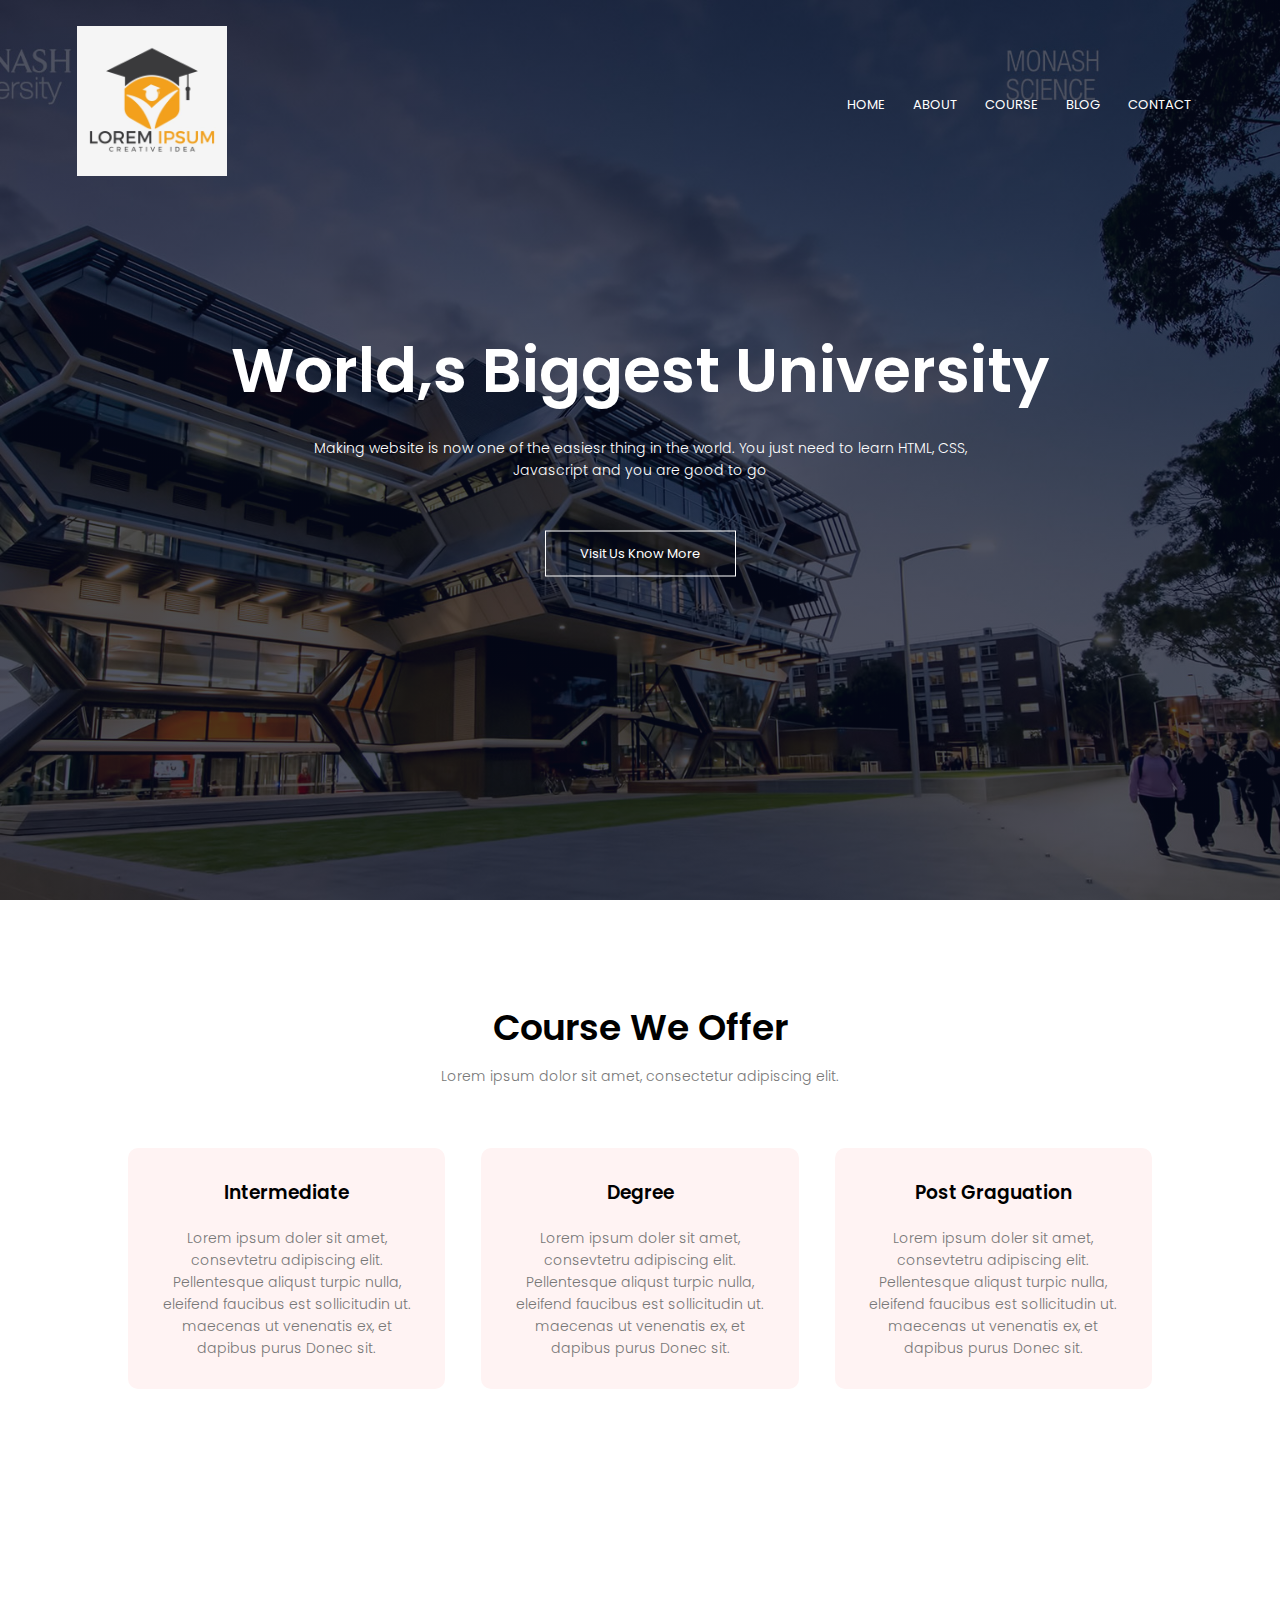
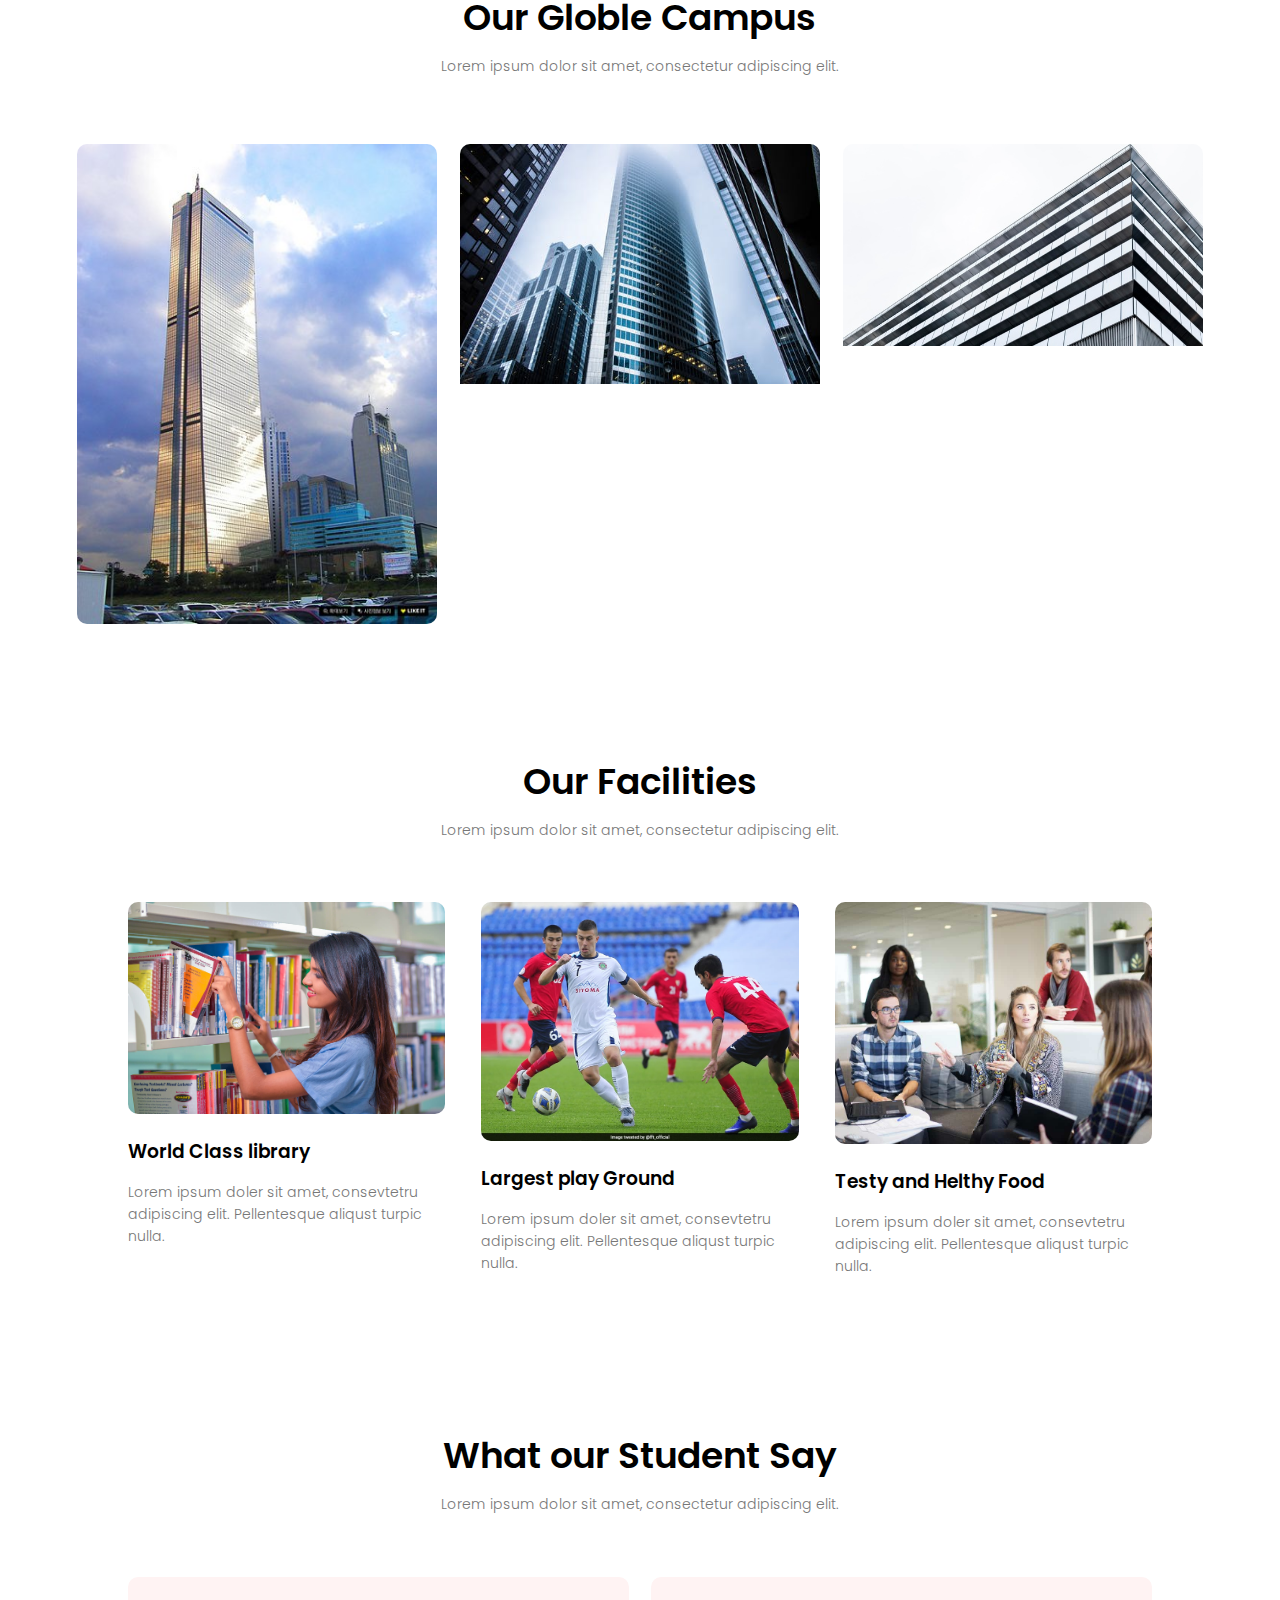
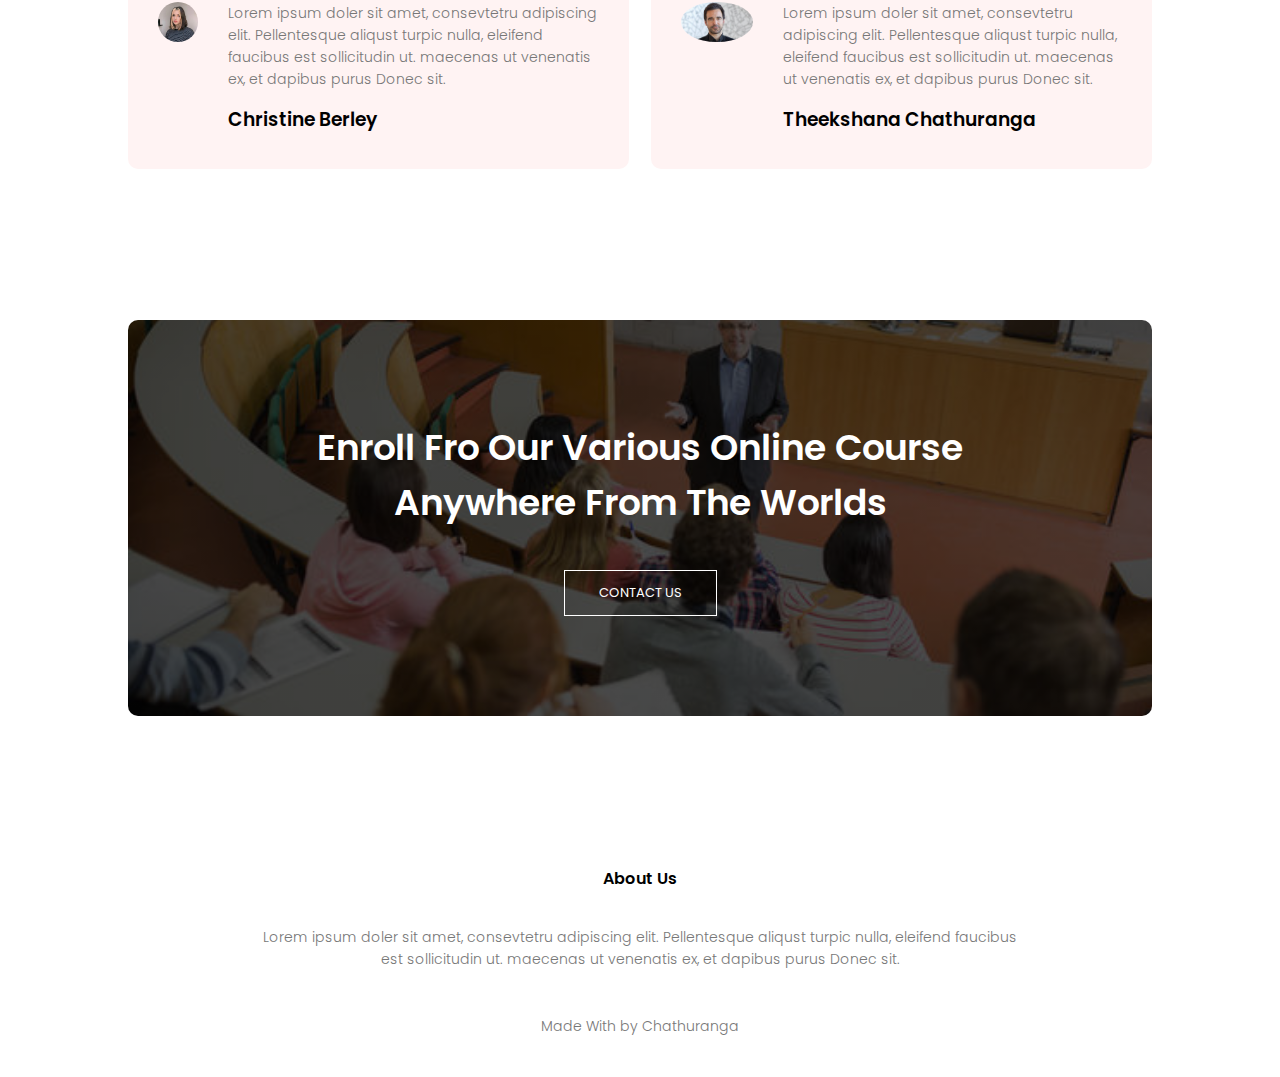
<file: index.html>
<!DOCTYPE html>
<html>
    <head>
        <meta name="viewport" content="with=device-width, initial-scale=1.0">
        <title>University Website</title>
        <link rel="stylesheet" href="style.css">
        <link href="link rel=" preconnect href="https://fonts.googleapis.com">
        <link rel="preconnect" href="https://fonts.gstatic.com" crossorigin>
        <link href="https://fonts.googleapis.com/css2?family=Poppins:wght@700&display=swap" rel="stylesheet">
    </head>
    <body>
        <section class="header">
            <nav>
                <a href="index.html"><img src="images/logo.jpg"></a>
                <div class="nav-links">
                    <ul>
                        <li><a href="index.html">HOME</li>
                        <li><a href="about.html">ABOUT</li>
                        <li><a href="course.html">COURSE</li>
                        <li><a href="block.html">BLOG</li>
                        <li><a href="contact.html">CONTACT</li>    
                    </ul>
                </div>
            </nav>
            <div class="text-box">
                <h1>World,s Biggest University</h1>
                <p>Making website is now one of the easiesr thing in the world. You just need to
                     learn HTML, CSS,<br> Javascript and you are good to go</p>
                     <a href="" class="hero-btn">Visit Us Know More</a>
            </div>
        </section>
<!------Course------>
<section class="course">
    <h1>Course We Offer</h1>
    <p>Lorem ipsum dolor sit amet, consectetur adipiscing elit.</p>
    <div class="row">
        <div class="course-col">
            <h3>Intermediate</h3>
            <p>Lorem ipsum doler sit amet, consevtetru adipiscing elit.
                Pellentesque aliqust turpic nulla, eleifend faucibus est sollicitudin ut.
                 maecenas ut venenatis ex, et dapibus purus Donec sit.
            </p>
        </div>
        <div class="course-col">
            <h3>Degree</h3>
            <p>Lorem ipsum doler sit amet, consevtetru adipiscing elit.
                Pellentesque aliqust turpic nulla, eleifend faucibus est sollicitudin ut.
                 maecenas ut venenatis ex, et dapibus purus Donec sit.
            </p>
        </div>
        <div class="course-col">
            <h3>Post Graguation</h3>
            <p>Lorem ipsum doler sit amet, consevtetru adipiscing elit.
                Pellentesque aliqust turpic nulla, eleifend faucibus est sollicitudin ut.
                 maecenas ut venenatis ex, et dapibus purus Donec sit.
            </p>
        </div>
    </div>
</section>
<!-----Campus---->
<section class="campus">
    <h1>Our Globle Campus</h1>
    <p>Lorem ipsum dolor sit amet, consectetur adipiscing elit.</p>
    <div class="row">
        <div class="campus-col">
            <img src="images/london.jpg">
            <div class="layer">
                <h3>LONDON</h3>
            </div>
        </div>
        <div class="campus-col">
            <img src="images/newyork.jpeg">
            <div class="layer">
                <h3>NEW YORK</h3>
            </div>
        </div>
        <div class="campus-col">
            <img src="images/woshington.jpg">
            <div class="layer">
                <h3>WOSHINGTON</h3>
            </div>
        </div>
</div>

</section>
<!-----Facilities----->
<section class="facilities">
    <h1>Our Facilities</h1>
    <p>Lorem ipsum dolor sit amet, consectetur adipiscing elit.</p>
    <div class="row">
        <div class="facilities-col">
            <img src="images/library.jpg">
            <h3>World Class library</h3>
            <p>Lorem ipsum doler sit amet, consevtetru adipiscing elit.
                Pellentesque aliqust turpic nulla.</p>
        </div>
        <div class="facilities-col">
            <img src="images/basketball.jpg">
            <h3>Largest play Ground</h3>
            <p>Lorem ipsum doler sit amet, consevtetru adipiscing elit.
                Pellentesque aliqust turpic nulla.</p>
        </div>
        <div class="facilities-col">
            <img src="images/cafeteria.jpeg">
            <h3>Testy and Helthy Food</h3>
            <p>Lorem ipsum doler sit amet, consevtetru adipiscing elit.
                Pellentesque aliqust turpic nulla.</p>
        </div>
    </div>
</section>
<!----testimonials----->
<section class="testimonials">
    <h1>What our Student Say</h1>
    <p>Lorem ipsum dolor sit amet, consectetur adipiscing elit.</p>
    <div class="row">
        <div class="testimonials-col">
            <img src="images/user1.jpg">
            <div>
                <p>Lorem ipsum doler sit amet, consevtetru adipiscing elit.
                    Pellentesque aliqust turpic nulla, eleifend faucibus est sollicitudin ut.
                     maecenas ut venenatis ex, et dapibus purus Donec sit.
                </p>
                
                <h3>Christine Berley</h3>
                <i class="far fa-star"></i>
                <i class="far fa-star"></i>
                <i class="far fa-star"></i>
                <i class="far fa-star"></i>
                <i class="far fa-star-0"></i>
                

            </div>
        </div>
        <div class="testimonials-col">
            <img src="images/user2.jpeg">
            <div>
                <p>Lorem ipsum doler sit amet, consevtetru adipiscing elit.
                    Pellentesque aliqust turpic nulla, eleifend faucibus est sollicitudin ut.
                     maecenas ut venenatis ex, et dapibus purus Donec sit.
                </p>
                <h3>Theekshana Chathuranga</h3>
                <i class="far fa-star"></i>
                <i class="far fa-star"></i>
                <i class="far fa-star"></i>
                <i class="far fa-star"></i>
                <i class="far fa-star-half-0"></i>

                
            </div>
        </div>
    </div>
</section>
<!----call to action-->
<section class="cta">
    <h1>Enroll Fro Our Various Online Course<br> Anywhere From The Worlds</h1>
    <a href="" class="hero-btn">CONTACT US</a>
</section>

<!----footer-->
<section class="footer">
    <h4>About Us</h4>
    <p>Lorem ipsum doler sit amet, consevtetru adipiscing elit.
        Pellentesque aliqust turpic nulla, eleifend faucibus<br> est sollicitudin ut.
         maecenas ut venenatis ex, et dapibus purus Donec sit.</p>
    <div class="icon">
        <i class="far fa-facebook"></i>
        <i class="far fa-twiter"></i>
        <i class="far fa-instagram"></i>
        <i class="far fa-linkedin"></i>
    </div>
    <p>Made With <i class="fa fa-heart-o"></i> by Chathuranga </p>
</section>
        
    </body>

</html>
</file>
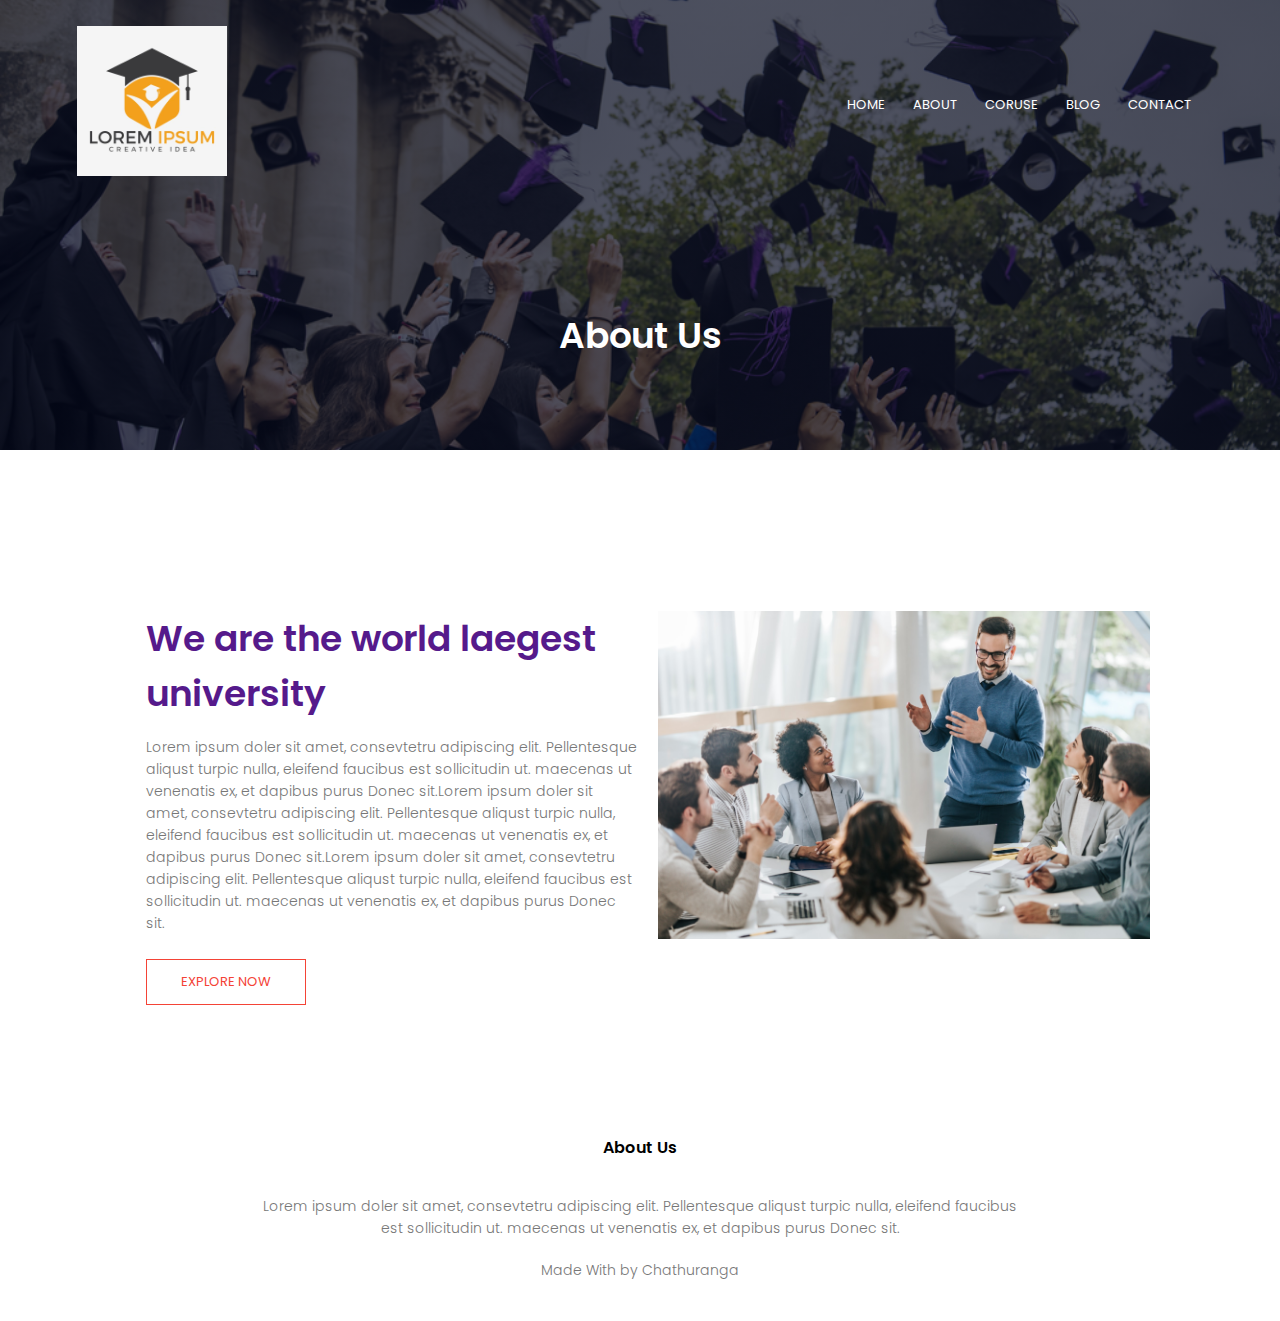
<file: about.html>
<!DOCTYPE html>
<html>
    <head>
        <meta name="viewport" content="with=device-width, initial-scale=1.0">
        <title>University Website</title>
        <link rel="stylesheet" href="style.css">
        <link href="link rel=" preconnect href="https://fonts.googleapis.com">
        <link rel="preconnect" href="https://fonts.gstatic.com" crossorigin>
        <link href="https://fonts.googleapis.com/css2?family=Poppins:wght@700&display=swap" rel="stylesheet">
    </head>
    <body>
        <section class="sub-header">
            <nav>
                <a href="index.html"><img src="images/logo.jpg"></a>
                <dive class="nav-links">
                    <ul>
                        <li><a href="">HOME</li>
                        <li><a href="">ABOUT</li>
                        <li><a href="">CORUSE</li>
                        <li><a href="">BLOG</li>
                        <li><a href="">CONTACT</li>    
                    </ul>
                </div>
            </nav>
            <h1>About Us</h1>
        </section>
<!----about us content-->
<section class="about-us">
    <div class="row">
        <div class="about-col">
            <h1>We are the world laegest university</h1>
            <p>Lorem ipsum doler sit amet, consevtetru adipiscing elit.
                Pellentesque aliqust turpic nulla, eleifend faucibus est sollicitudin ut.
                maecenas ut venenatis ex, et dapibus purus Donec sit.Lorem ipsum doler sit amet, consevtetru adipiscing elit.
                Pellentesque aliqust turpic nulla, eleifend faucibus est sollicitudin ut.
                maecenas ut venenatis ex, et dapibus purus Donec sit.Lorem ipsum doler sit amet, consevtetru adipiscing elit.
                Pellentesque aliqust turpic nulla, eleifend faucibus est sollicitudin ut.
                maecenas ut venenatis ex, et dapibus purus Donec sit.</p>
            <a href="" class="hero-btn red-btn">EXPLORE NOW</a>
           
        </div>
        <div class="about-col"> 
            <img src="images/about.jpg">
        </div>
        
    </div>

</section>
<!----footer-->


<section class="footer">
    <h4>About Us</h4>
    <p>Lorem ipsum doler sit amet, consevtetru adipiscing elit.
        Pellentesque aliqust turpic nulla, eleifend faucibus<br> est sollicitudin ut.
         maecenas ut venenatis ex, et dapibus purus Donec sit.</p>
    <div class="icon">
        <i class="fa fa-facebook"></i>
        <i class="fa fa-twiter"></i>
        <i class="fa fa-instagram"></i>
        <i class="fa fa-linkedin"></i>
    </div>
    <p>Made With <i class="fa fa-heart-o"></i> by Chathuranga  </p>
</section>
        
    </body>

</html>
</file>
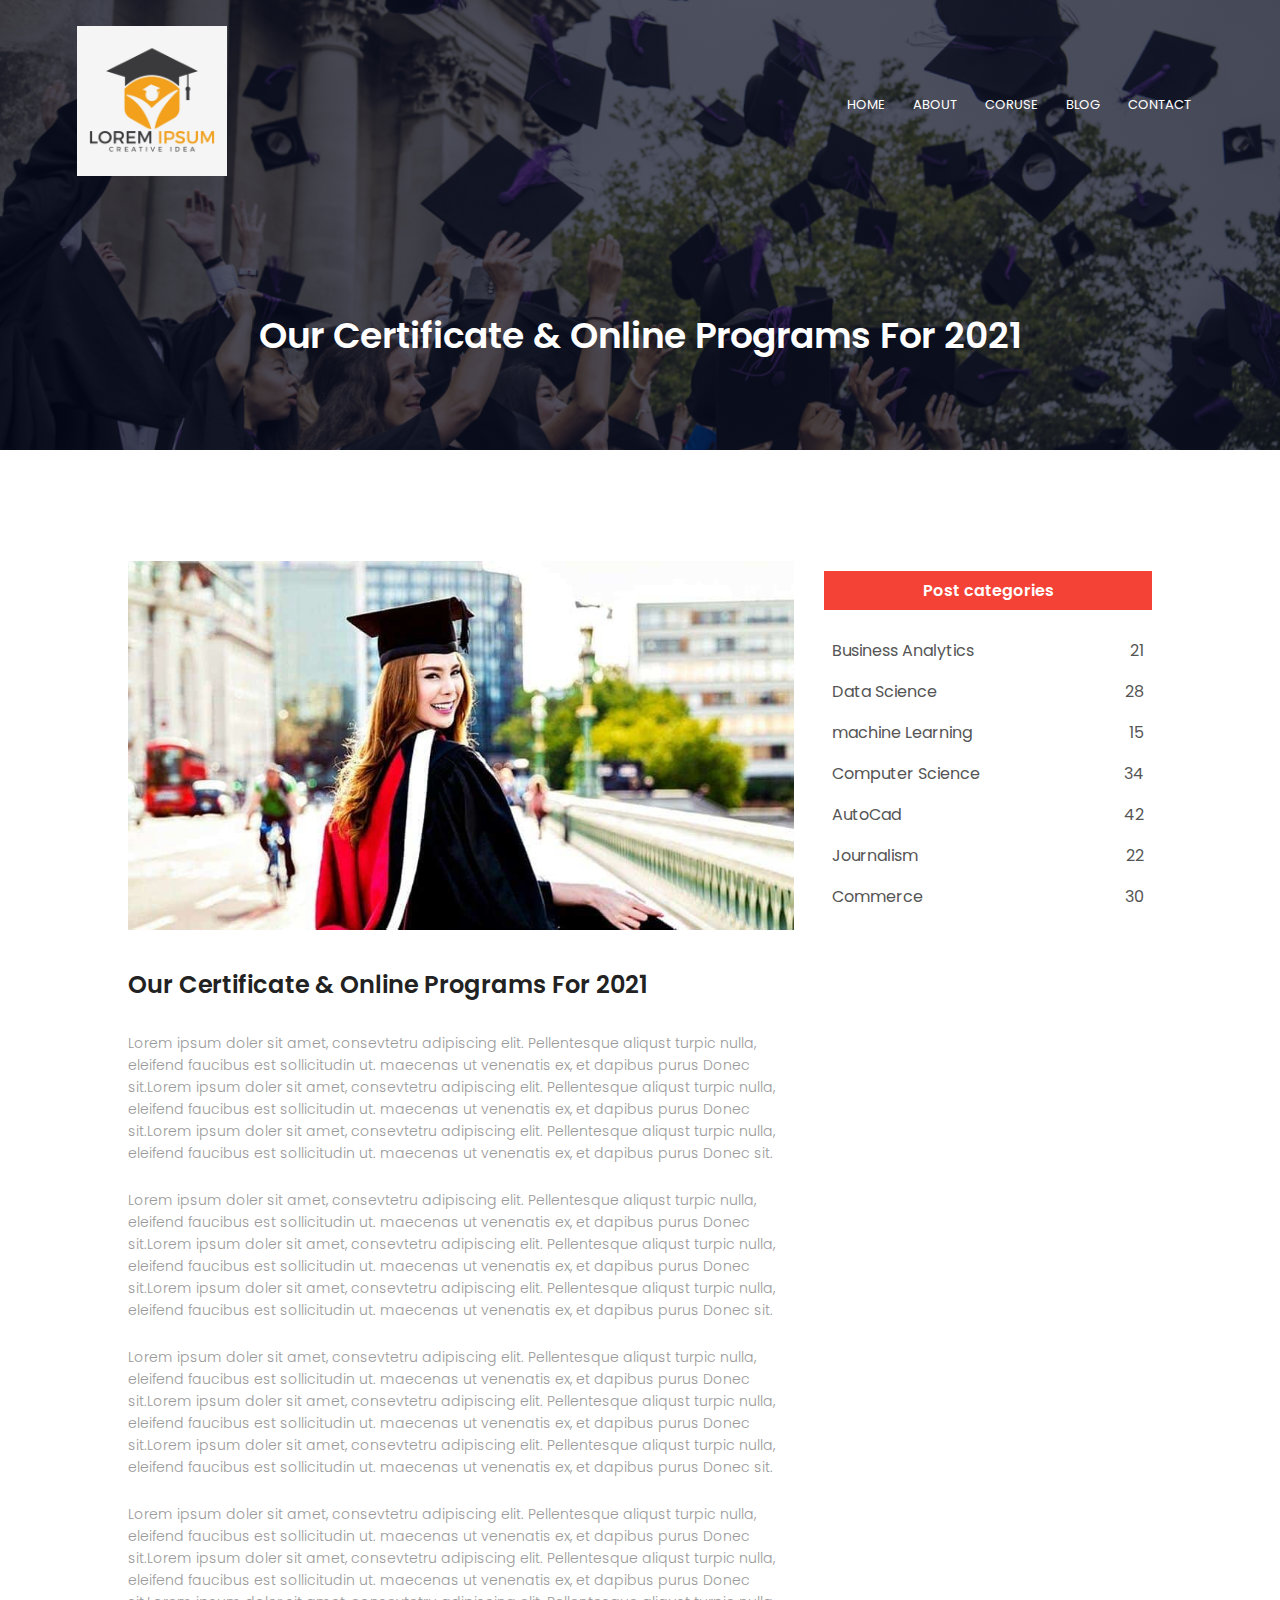
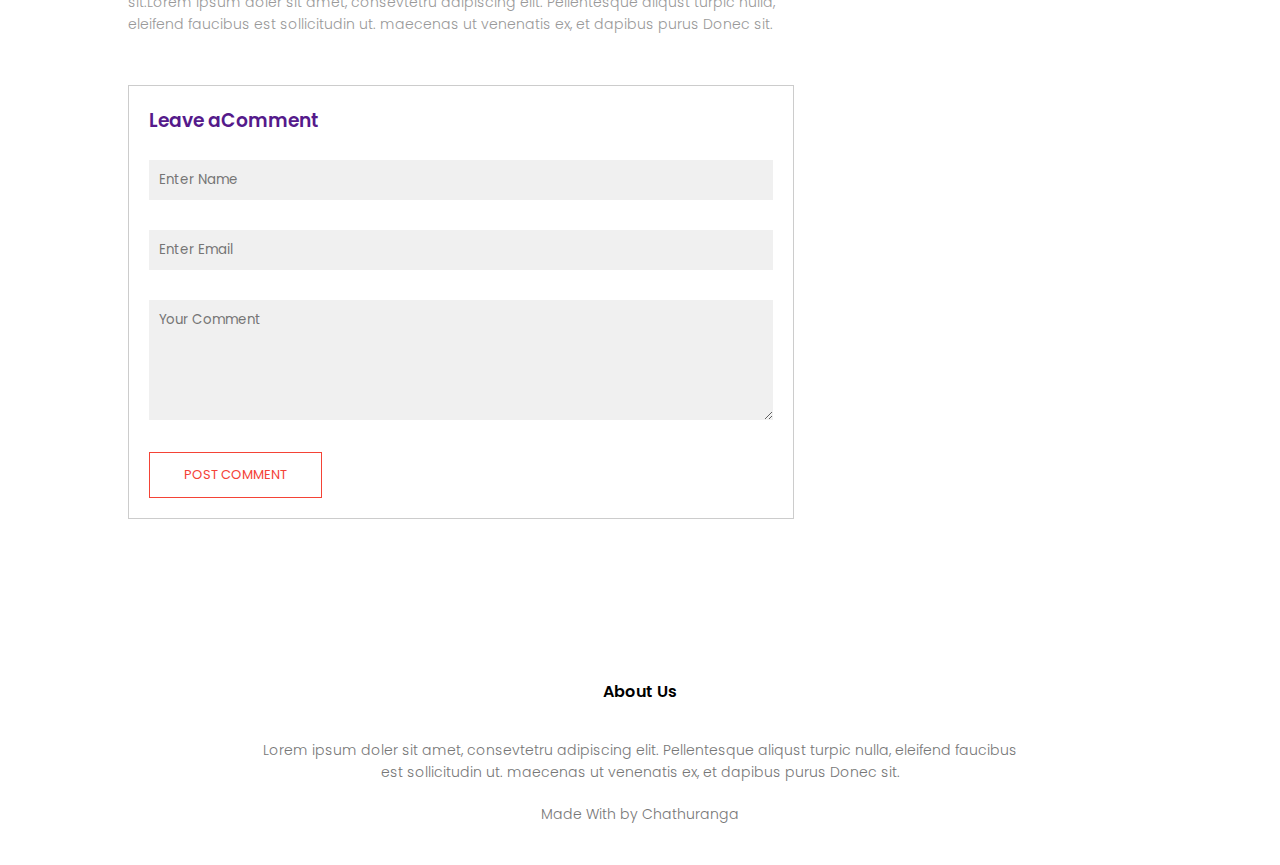
<file: block.html>
<!DOCTYPE html>
<html>
    <head>
        <meta name="viewport" content="with=device-width, initial-scale=1.0">
        <title>University Website</title>
        <link rel="stylesheet" href="style.css">
        <link href="link rel=" preconnect href="https://fonts.googleapis.com">
        <link rel="preconnect" href="https://fonts.gstatic.com" crossorigin>
        <link href="https://fonts.googleapis.com/css2?family=Poppins:wght@700&display=swap" rel="stylesheet">
    </head>
    <body>
        <section class="sub-header">
            <nav>
                <a href="index.html"><img src="images/logo.jpg"></a>
                <dive class="nav-links">
                    <ul>
                        <li><a href="">HOME</li>
                        <li><a href="">ABOUT</li>
                        <li><a href="">CORUSE</li>
                        <li><a href="">BLOG</li>
                        <li><a href="">CONTACT</li>    
                    </ul>
                </div>
            </nav>
            <h1>Our Certificate & Online Programs For 2021</h1>
        </section>
<!--block page content-->

<section class="blog-content">
    <div class="row">
        <div class="blog-left">
            <img src="images/certificate.jpg" >
            <h2>Our Certificate & Online Programs For 2021</h2>
            <p>Lorem ipsum doler sit amet, consevtetru adipiscing elit.
                Pellentesque aliqust turpic nulla, eleifend faucibus est sollicitudin ut.
                maecenas ut venenatis ex, et dapibus purus Donec sit.Lorem ipsum doler sit amet, consevtetru adipiscing elit.
                Pellentesque aliqust turpic nulla, eleifend faucibus est sollicitudin ut.
                maecenas ut venenatis ex, et dapibus purus Donec sit.Lorem ipsum doler sit amet, consevtetru adipiscing elit.
                Pellentesque aliqust turpic nulla, eleifend faucibus est sollicitudin ut.
                maecenas ut venenatis ex, et dapibus purus Donec sit.</p>
            <br>
            <p>Lorem ipsum doler sit amet, consevtetru adipiscing elit.
                Pellentesque aliqust turpic nulla, eleifend faucibus est sollicitudin ut.
                maecenas ut venenatis ex, et dapibus purus Donec sit.Lorem ipsum doler sit amet, consevtetru adipiscing elit.
                Pellentesque aliqust turpic nulla, eleifend faucibus est sollicitudin ut.
                maecenas ut venenatis ex, et dapibus purus Donec sit.Lorem ipsum doler sit amet, consevtetru adipiscing elit.
                Pellentesque aliqust turpic nulla, eleifend faucibus est sollicitudin ut.
                maecenas ut venenatis ex, et dapibus purus Donec sit.</p>
            <br>
            <p>Lorem ipsum doler sit amet, consevtetru adipiscing elit.
                Pellentesque aliqust turpic nulla, eleifend faucibus est sollicitudin ut.
                maecenas ut venenatis ex, et dapibus purus Donec sit.Lorem ipsum doler sit amet, consevtetru adipiscing elit.
                Pellentesque aliqust turpic nulla, eleifend faucibus est sollicitudin ut.
                maecenas ut venenatis ex, et dapibus purus Donec sit.Lorem ipsum doler sit amet, consevtetru adipiscing elit.
                Pellentesque aliqust turpic nulla, eleifend faucibus est sollicitudin ut.
                maecenas ut venenatis ex, et dapibus purus Donec sit.</p>
            <br>
            <p>Lorem ipsum doler sit amet, consevtetru adipiscing elit.
                Pellentesque aliqust turpic nulla, eleifend faucibus est sollicitudin ut.
                maecenas ut venenatis ex, et dapibus purus Donec sit.Lorem ipsum doler sit amet, consevtetru adipiscing elit.
                Pellentesque aliqust turpic nulla, eleifend faucibus est sollicitudin ut.
                maecenas ut venenatis ex, et dapibus purus Donec sit.Lorem ipsum doler sit amet, consevtetru adipiscing elit.
                Pellentesque aliqust turpic nulla, eleifend faucibus est sollicitudin ut.
                maecenas ut venenatis ex, et dapibus purus Donec sit.</p>
                <div class="comment-box">
                    <h3>Leave aComment</h3>
                    <form class="comment-from">
                        <input type="text" placeholder="Enter Name">
                        <input type="email" placeholder="Enter Email">
                        <textarea rows="5" placeholder="Your Comment"></textarea>
                        <button type="submit" class="hero-btn red-btn">POST COMMENT</button>

                    </form>

                </div>

        </div>
            <div class="blog-right">
                <h3>Post categories</h3>
                <div>
                    <span>Business Analytics</span>
                    <span>21</span>
                </div> 
                <div>          
                    <span>Data Science</span>
                    <span>28</span>
                </div> 
                <div>
                    <span>machine Learning</span>
                    <span>15</span>
                </div> 
                <div>
                    <span>Computer Science</span>
                    <span>34</span> 
                </div>
                <div>           
                    <span>AutoCad</span>
                    <span>42</span>
                </div>
                <div>
                    <span>Journalism</span>
                    <span>22</span>
                </div>
                <div>  
                    <span>Commerce</span>
                    <span>30</span>
                </div>
            </div>
        </div>
    </div>
</section>

<!----footer-->


<section class="footer">
    <h4>About Us</h4>
    <p>Lorem ipsum doler sit amet, consevtetru adipiscing elit.
        Pellentesque aliqust turpic nulla, eleifend faucibus<br> est sollicitudin ut.
         maecenas ut venenatis ex, et dapibus purus Donec sit.</p>
    <div class="icon">
        <i class="fa fa-facebook"></i>
        <i class="fa fa-twiter"></i>
        <i class="fa fa-instagram"></i>
        <i class="fa fa-linkedin"></i>
    </div>
    <p>Made With <i class="fa fa-heart-o"></i> by Chathuranga  </p>
</section>
        
    </body>

</html>
</file>
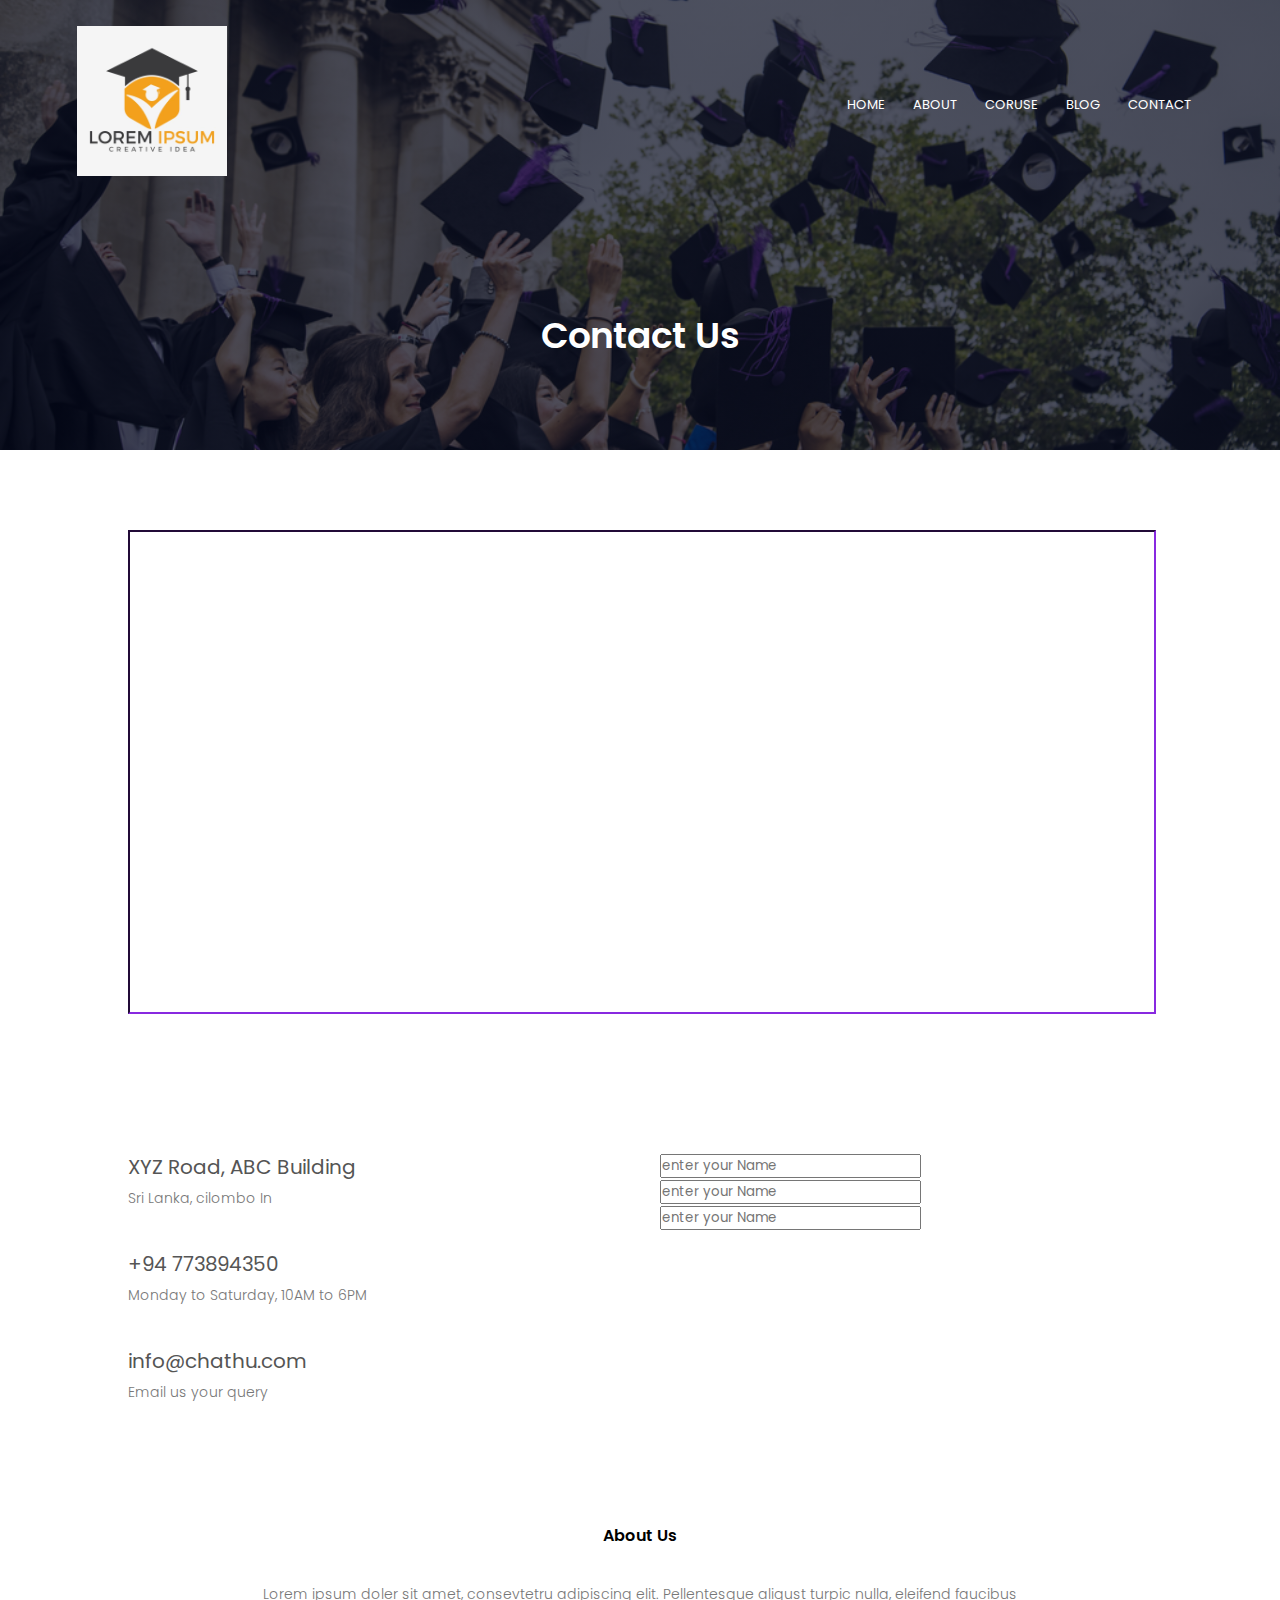
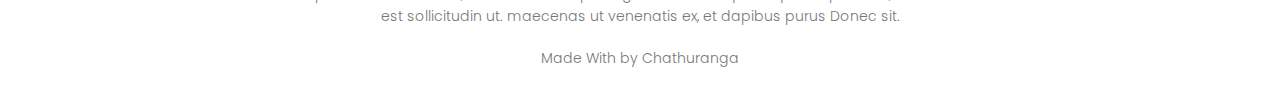
<file: contact.html>
<!DOCTYPE html>
<html>
    <head>
        <meta name="viewport" content="with=device-width, initial-scale=1.0">
        <title>University Website</title>
        <link rel="stylesheet" href="style.css">
        <link href="link rel=" preconnect href="https://fonts.googleapis.com">
        <link rel="preconnect" href="https://fonts.gstatic.com" crossorigin>
        <link href="https://fonts.googleapis.com/css2?family=Poppins:wght@700&display=swap" rel="stylesheet">
    </head>
    <body>
        <section class="sub-header">
            <nav>
                <a href="index.html"><img src="images/logo.jpg"></a>
                <dive class="nav-links">
                    <ul>
                        <li><a href="">HOME</li>
                        <li><a href="">ABOUT</li>
                        <li><a href="">CORUSE</li>
                        <li><a href="">BLOG</li>
                        <li><a href="">CONTACT</li>    
                    </ul>
                </div>
            </nav>
            <h1>Contact Us</h1>
        </section>
<!----contact us-->
<section class="location">
    <iframe src="https://www.google.com/maps/d/embed?mid=1aOI5Cmpp6WDhy10mDHCQPryi1Bw" 
    width="640" height="480"></iframe>
</section>

<section class="contact-us">
    <div class="row">
        <div class="contact-col">
            <div>
                <i class="far fa-facebook"></i>
                <span>
                    <h5>XYZ Road, ABC Building</h5>
                    <p> Sri Lanka, cilombo In</p>
                </span>
            </div>
            <div>
                <i class="far fa-phone"></i>
                <span>
                    <h5>+94 773894350</h5>
                    <p> Monday to Saturday, 10AM to 6PM</p>
                </span>
            </div>
            <div>
                <i class="far fa-envelope-o"></i>
                <span>
                    <h5>info@chathu.com</h5>
                    <p>Email us your query</p>
                </span>
            </div>
        </div>
        <div class="contact-col">
            <form action="">
                <input type="text" placeholder="enter your Name" required>
                <input type="text" placeholder="enter your Name" required>
                <input type="text" placeholder="enter your Name" required>

            </form>
        </div>
    </div>
</section>


<!----footer-->


<section class="footer">
    <h4>About Us</h4>
    <p>Lorem ipsum doler sit amet, consevtetru adipiscing elit.
        Pellentesque aliqust turpic nulla, eleifend faucibus<br> est sollicitudin ut.
         maecenas ut venenatis ex, et dapibus purus Donec sit.</p>
    <div class="icon">
        <i class="fa fa-facebook"></i>
        <i class="fa fa-twiter"></i>
        <i class="fa fa-instagram"></i>
        <i class="fa fa-linkedin"></i>
    </div>
    <p>Made With <i class="fa fa-heart-o"></i> by Chathuranga  </p>
</section>
        
    </body>
</html>
</file>
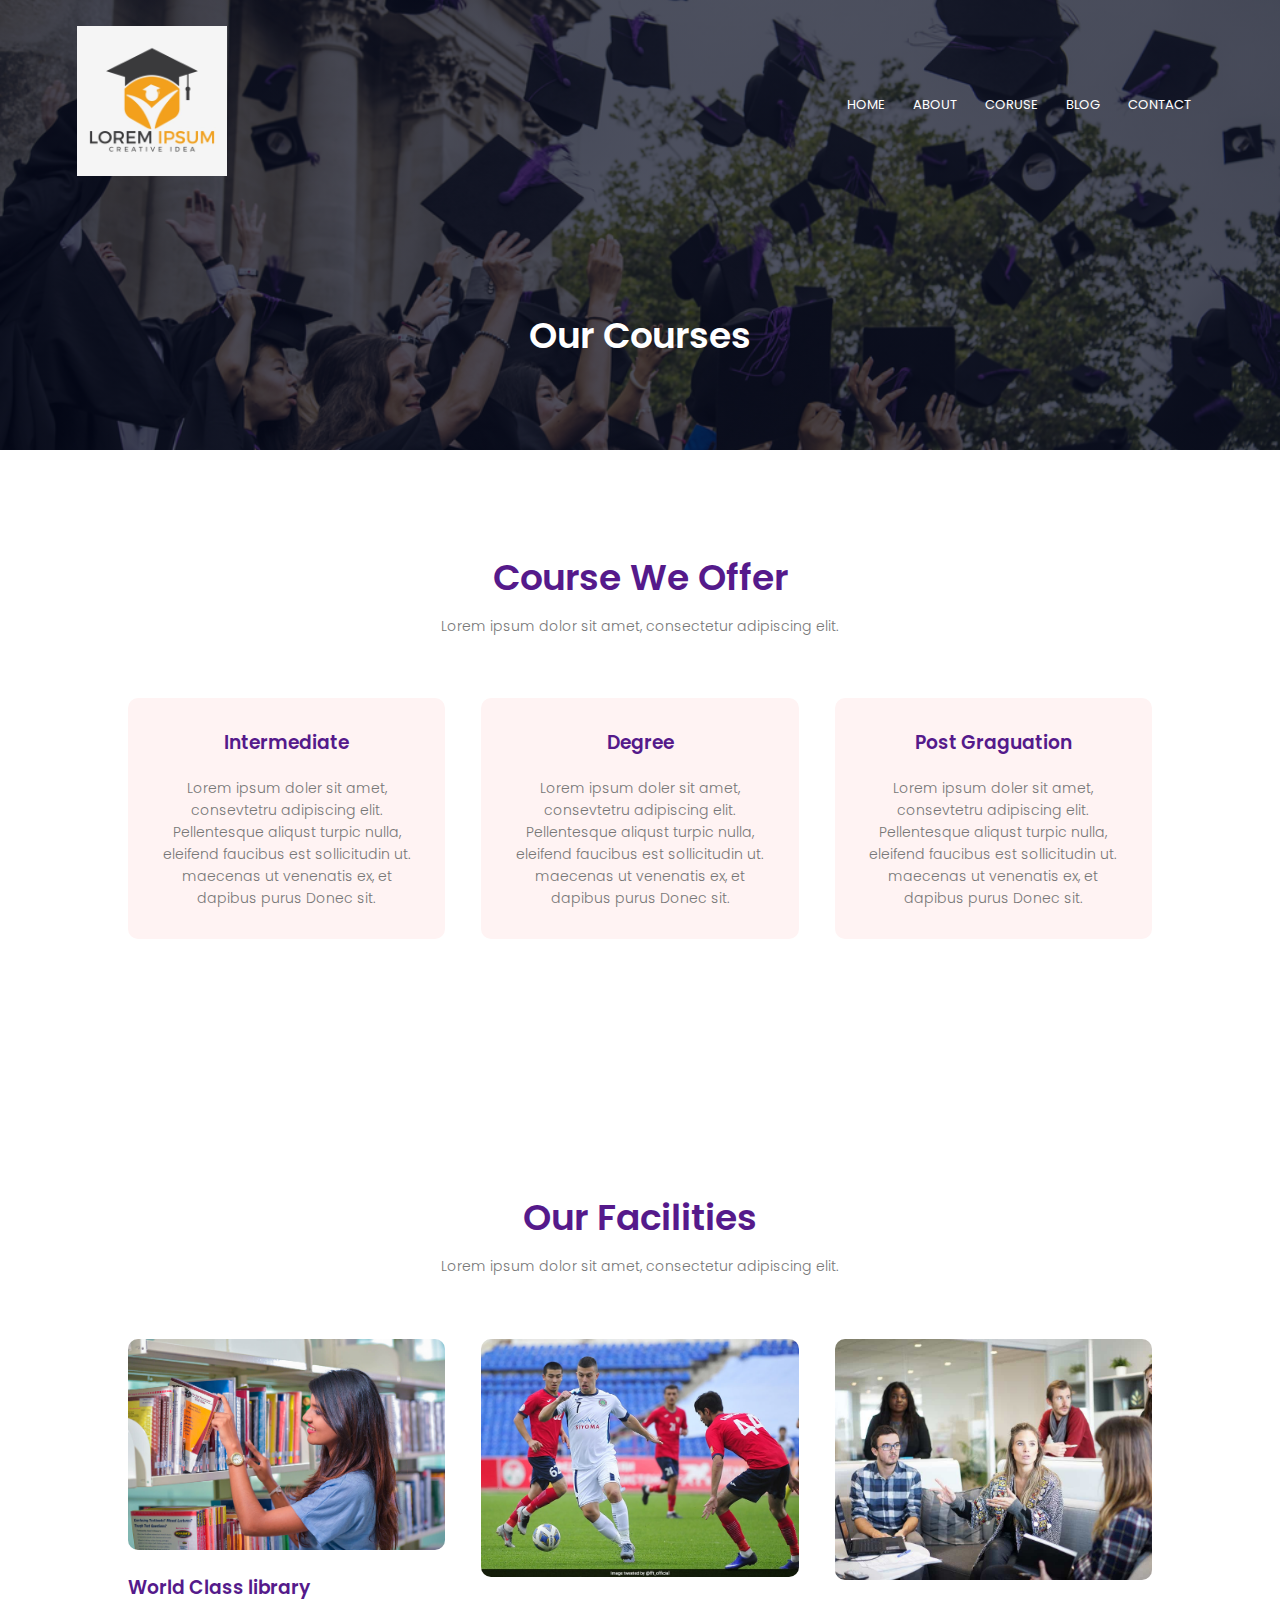
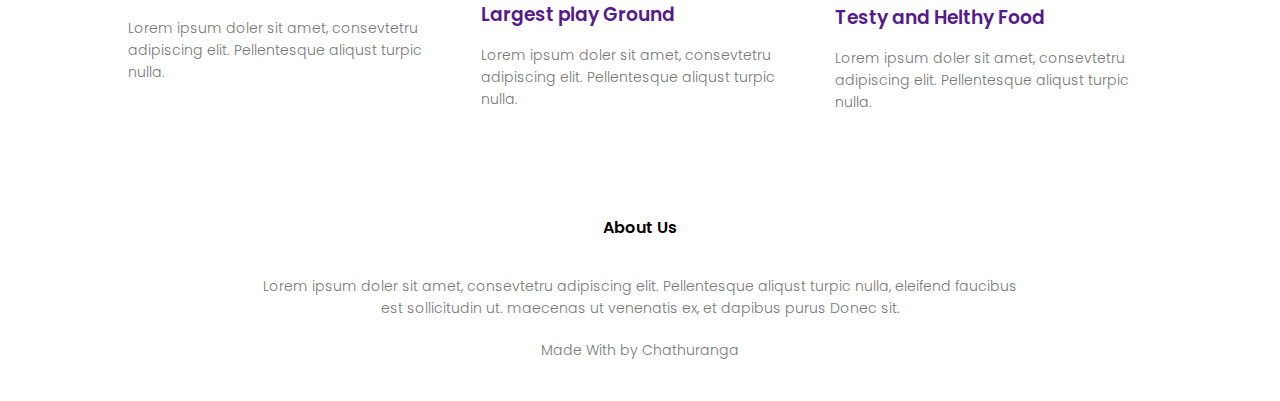
<file: course.html>
<!DOCTYPE html>
<html>
    <head>
        <meta name="viewport" content="with=device-width, initial-scale=1.0">
        <title>University Website</title>
        <link rel="stylesheet" href="style.css">
        <link href="link rel=" preconnect href="https://fonts.googleapis.com">
        <link rel="preconnect" href="https://fonts.gstatic.com" crossorigin>
        <link href="https://fonts.googleapis.com/css2?family=Poppins:wght@700&display=swap" rel="stylesheet">
    </head>
    <body>
        <section class="sub-header">
            <nav>
                <a href="index.html"><img src="images/logo.jpg"></a>
                <dive class="nav-links">
                    <ul>
                        <li><a href="">HOME</li>
                        <li><a href="">ABOUT</li>
                        <li><a href="">CORUSE</li>
                        <li><a href="">BLOG</li>
                        <li><a href="">CONTACT</li>    
                    </ul>
                </div>
            </nav>
            <h1>Our Courses</h1>
        </section>
<!----Course-->


<section class="course">
    <h1>Course We Offer</h1>
    <p>Lorem ipsum dolor sit amet, consectetur adipiscing elit.</p>
    <div class="row">
        <div class="course-col">
            <h3>Intermediate</h3>
            <p>Lorem ipsum doler sit amet, consevtetru adipiscing elit.
                Pellentesque aliqust turpic nulla, eleifend faucibus est sollicitudin ut.
                 maecenas ut venenatis ex, et dapibus purus Donec sit.
            </p>
        </div>
        <div class="course-col">
            <h3>Degree</h3>
            <p>Lorem ipsum doler sit amet, consevtetru adipiscing elit.
                Pellentesque aliqust turpic nulla, eleifend faucibus est sollicitudin ut.
                 maecenas ut venenatis ex, et dapibus purus Donec sit.
            </p>
        </div>
        <div class="course-col">
            <h3>Post Graguation</h3>
            <p>Lorem ipsum doler sit amet, consevtetru adipiscing elit.
                Pellentesque aliqust turpic nulla, eleifend faucibus est sollicitudin ut.
                 maecenas ut venenatis ex, et dapibus purus Donec sit.
            </p>
        </div>
    </div>
</section>

<!-----Facilities----->

<section class="facilities">
    <h1>Our Facilities</h1>
    <p>Lorem ipsum dolor sit amet, consectetur adipiscing elit.</p>
    <div class="row">
        <div class="facilities-col">
            <img src="images/library.jpg">
            <h3>World Class library</h3>
            <p>Lorem ipsum doler sit amet, consevtetru adipiscing elit.
                Pellentesque aliqust turpic nulla.</p>
        </div>
        <div class="facilities-col">
            <img src="images/basketball.jpg">
            <h3>Largest play Ground</h3>
            <p>Lorem ipsum doler sit amet, consevtetru adipiscing elit.
                Pellentesque aliqust turpic nulla.</p>
        </div>
        <div class="facilities-col">
            <img src="images/cafeteria.jpeg">
            <h3>Testy and Helthy Food</h3>
            <p>Lorem ipsum doler sit amet, consevtetru adipiscing elit.
                Pellentesque aliqust turpic nulla.</p>
        </div>
    </div>
</section>


<!----footer-->


<section class="footer">
    <h4>About Us</h4>
    <p>Lorem ipsum doler sit amet, consevtetru adipiscing elit.
        Pellentesque aliqust turpic nulla, eleifend faucibus<br> est sollicitudin ut.
         maecenas ut venenatis ex, et dapibus purus Donec sit.</p>
    <div class="icon">
        <i class="fa fa-facebook"></i>
        <i class="fa fa-twiter"></i>
        <i class="fa fa-instagram"></i>
        <i class="fa fa-linkedin"></i>
    </div>
    <p>Made With <i class="fa fa-heart-o"></i> by Chathuranga  </p>
</section>
        
    </body>

</html>
</file>
<file: style.css>
/* web page ekata yodana dewal niweradiwa sampurna page akatama yedima*/
*{
    margin: 0;/* image eka webpage ekehi sampurnayenma wetima*/
    padding: 0;/* webpage ekehi pramanaya anuwa yodana p,image,text hedagesima*/
    font-family: 'poppins', sans-serif;/*awashya font yedima*/
    text-decoration: none;
}
.header{
    min-height: 100vh;
    width: 100%;
    background-image: linear-gradient(rgba(4,9,30,0.7),rgba(4,9,30,0.7)),url(images/banner.jpg);
    background-position: center;
    background-size: cover;
    position: relative;
}
nav{
    display: flex;
    padding: 2% 6%;
    justify-content: space-between;
    align-items: center;

}
nav img{
    width: 150px;
}
.nav-links{
    flex: 1;
    text-align: right;
}
.nav-links ul li{
    list-style: none;
    display: inline-block;
    padding: 8px 12px;
    position: relative;
}
.nav-links ul li a{
    color: #fff;
    text-decoration: none;
    font-size: 13px;
}
.nav-links ul li::after{
    content: '';
    width: 0%;
    height: 2px;
    background: #f44336;
    display: block;
    margin: auto;
}
.nav-links ul li:hover::after{
    width: 100%;
}
.text-box{
    width: 90%;
    color: #fff;
    position: absolute;
    top: 50%;
    left: 50%;
    transform: translate(-50%,-50%);
    text-align: center;

}
.text-box h1{
    font-size: 62px;
    color: #fff;
}
.text-box p{
    margin: 10px 0 40px;
    font-size: 14px;
    color: #fff;
}
.hero-btn{
    display: inline-block;
    text-decoration: none;
    color: #fff;
    border: 1px solid #fff;
    padding: 12px 34px;
    font-size: 13px;
    background: transparent;
    position: relative;
    cursor: pointer;
}
.hero-btn:hover{
    border: 1px solid #f44336;
    background: #f44336;
    transition: 1s;
}
/*Moblie application viwe
@midea(max-width: 700px){
    .text-box h1{
        font-size: 20px;
    }
    .nav-links ul li{
        display: block;
    }
    .nav-links{
        position: absolute;
        background: #f44336;
        height: 100vh;
        width: 200px,
        top: 0;
        right: 0;
        text-align: left;
        z-index: 2;
    }
}*/
/*------course-----*/
.course{
    width: 80%;
    margin: auto;
    text-align: center;
    padding: 100px;
}
h1{
    font-size: 36px;
    font-weight: 600;
}
p{
    color: #777;
    font-size: 14px;
    font-weight: 300;
    line-height: 22px;
    padding: 10px;
}
.row{
    margin-top: 5%;
    display: flex;
    justify-content: space-between
}
.course-col{
    flex-basis: 31%;
    background: #fff3f3;
    border-radius: 10px;
    margin-bottom: 5%;
    padding: 20px 12px;
    box-sizing: border-box;
    transition: 0.5s;
}
h3{
    text-align: center;
    font-weight: 600;
    margin: 10px 0;

}
.course-col:hover{
    box-shadow: 0 0 20px 0px rgba(0,0,0,0.2);
}
/*-----Campus----*/

.campus{
    width: 88%;
    margin: auto;
    text-align: center;
    padding-top: 50px;
}
.campus-col{
    flex-basis: 32%;
    border-radius: 10px;
    margin-bottom: 30px;
    position:relative;
    overflow: hidden;
}
.campus-col img{
    width: 100%;
    display: block;
}
.layer{
    background: transparent;
    height: 100%;
    width: 100%;
    position: absolute;
    top: 0;
    left: 0;
    transition: 0.5s;
}
.layer:hover{
    background: rgba(226,0,0,0.7);
}  
.layer h3{
    width: 100%;
    font-weight: 500;
    color: #fff;
    font-size: 26px;
    bottom: 0;
    left: 50%;
    transform: translateX(-50%);
    position: absolute;
    opacity: 0;
    transition: 0.5s;
}
.layer:hover h3{
    bottom: 49%;
    opacity: 1;
}
/*----facilities---*/
.facilities{
    width: 80%;
    margin: auto;
    text-align: center;
    padding-top: 100px
}
.facilities-col{
    flex-basis: 31%;
    border-radius: 10px;
    margin-bottom: 5%;
    text-align: left;
}
.facilities-col img{
    width: 100%;
    border-radius: 10px;
}
.facilities-col p{
    padding: 0;
}
.facilities-col h3{
    margin-top: 16px;
    margin-bottom: 15px;
    text-align: left;
}
/*-----testimonials----*/

.testimonials{
    width: 80%;
    margin: auto;
    padding-top: 100px;
    text-align: center;
}
.testimonials-col{
    flex-basis: 44%;
    border-radius: 10px;
    margin-bottom: 5%;
    text-align: left;
    background: #fff3f3;
    padding: 25px;
    cursor: pointer;
    display: flex;
}
.testimonials-col img{
    height: 40px;
    margin-left: 5px;
    margin-right: 30px;
    border-radius: 50%;
}
.testimonials-col p{
    padding: 0;
}
.testimonials-col h3{
    margin-top: 15px;
    text-align: left;  
}
.testimonials-col .fa{
    color: #f44336;
}
/*----call to action----*/
.cta{
    margin: 100px auto;
    width: 80%;
    background-image: linear-gradient(rgba(0,0,0,0.7),rgba(0,0,0,0.7)),url(images/banner2.jpg);
    background-position: center;
    background-size: cover;
    border-radius: 10px;
    text-align: center;
    padding: 100px 0;
}
.cta h1{
    color: #fff;
    margin-bottom: 40px;
    padding: 0;
}
/*----footer---*/
.footer{
    width: 100%;
    text-align: center;
    padding: 30px 0;
}
.footer h4{
    margin-bottom: 25px;
    margin-top: 20px;
    font-weight: 600;
    color:black;
}
.icon .far{
    color: #f44336;
    margin: 0 13px;
    cursor: pointer;
    padding: 18px 0;
}
.fa-heart-o{
    color: #f44336;
}
/*----About Us page-----*/

.sub-header{
    height: 50vh;
    width: 100%0;
    background-image: linear-gradient(rgba(4,9,30,0.7),rgba(4,9,30,0.7)),url(images/background.jpg);
    background-position: center;
    background-size: cover;
    text-align: center;
    color: #fff;
}
.sub-header h1{
    margin-top: 100px;
    color: #fff;
}
.about-us{
    width: 80%;
    margin: auto;
    padding-top: 80px;
    padding-bottom: 50px;
}
.about-col{
    flex-basis: 48%;
    padding: 30px 2px;
}
.about-col img{
    width: 100%;
}
.about-col h1{
    padding-top: 0;
}
.about-col p{
    padding: 15px 0 25px;
}
.red-btn{
    border: 1px solid #f44336;
    background: transparent;
    color: #f44336;
}
.red-btn:hover{
    color: #fff;
    
}
.blog-content {
    width: 80%;
    margin: auto;
    padding: 60px 0;
}
.blog-left{
    flex-basis: 65%;
}
.blog-left img{
    width: 100%;   
}
.blog-left h2{
    color: #222;
    font-weight: 600;
    margin: 30px 0;
}
.blog-left p{
    color: #999;
    padding: 0;
}
.blog-right{
    flex-basis: 32%;
}
.blog-right h3{
    background: #f44336;
    color: #fff;
    padding: 7px 0;
    font-size: 16px;
    margin-bottom: 20px;
}
.blog-right div{
    display: flex;
    align-items: center;
    justify-content: space-between;
    color: #555;
    padding: 8px;
    box-sizing: border-box;
}
.comment-box{
    border: 1px solid #ccc;
    margin: 50px 0;
    padding: 10px 20px;
}
.comment-box h3{
    text-align: left;
}
.comment-from input, .comment-from textarea{
    width: 100%;
    padding: 10px;
    margin: 15px 0;
    box-sizing: border-box;
    border: none;
    outline: none;
    background: #f0f0f0;
}
.comment-from button{
    margin: 10px 0;/*paratharaya wedi we*/
}
/*-------contact us----*/
.location{
    width: 80%;
    margin: auto;
    padding: 80px 0;
}
.location iframe{
    width: 100%;
}
.contact-us{
    width: 80%;
    margin: auto;
}
.contact-col{
    flex-basis: 48%;
    margin-bottom: 30px;
}
.contact-col div{
    display: flex;
    align-items: center;
    margin-bottom: 40px;
}
.contact-col div.far{
    font-size: 28px;
    color: #f44336;
    margin: 10px;
    margin-right: 30px;
}
.contact-col div p{
    padding: 0;
}
.contact-col div h5{
    font-size: 20px;
    margin-bottom: 5px;
    color: #555;
    font-weight: 400;
}
</file>
